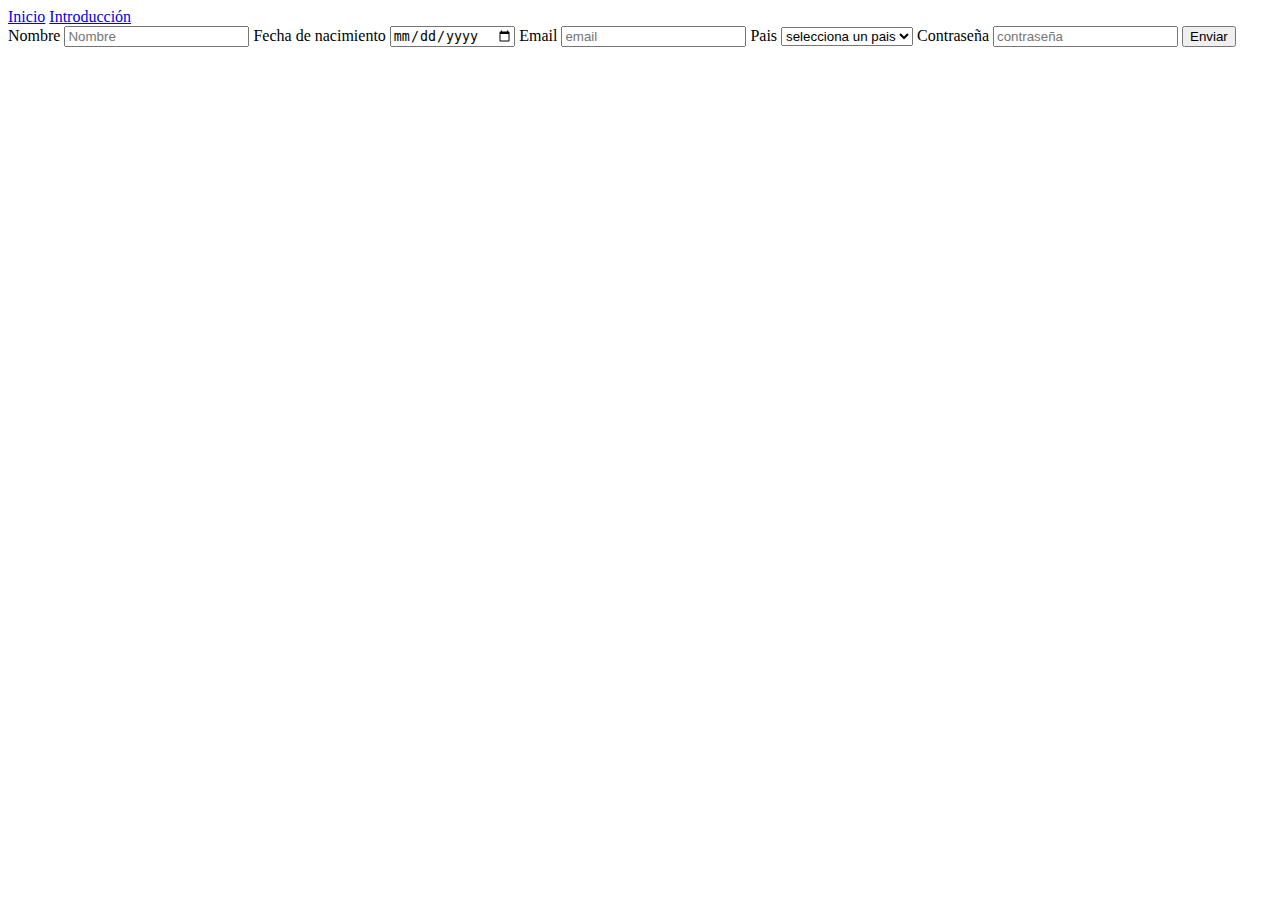
<file: HTML/index.html>
<!DOCTYPE html>
<html lang="en">
<head>
        <meta charset="UTF-8">
        <meta name="viewport" content="width=device-width, initial-scale=1.0">
        <title>Document</title>
    </head>
    <body>
        <!--barra de navegacion-->
        <nav>
            <a href="#">Inicio</a>
            <a href="./intro.html">Introducción</a>

        </nav>
        <!--cabezera (seccion de la la parte de arriba de la pagina)-->
        <header>

        </header>
        <!--contenido principal de la pagina-->
        <main>            
            <!--Formulario-->
      <form action="">
        <!--Etiqueta para un input-->
        <label for="nombre">Nombre</label>
        <!--Entrada de datos de tipo de texto llamada nombre-->
        <input type="text" name="nombre" required placeholder="Nombre">
        <!--Entrada de datos para fecha-->
        <label for="cumpleaños">Fecha de nacimiento</label>
        <input type="date" name="cumpleaños" required>
        <!--Entrada de datos para correos-->
        <label for="email">Email</label>
        <input type="email" name="email" required placeholder="email">
        <!--Entrada de datos para una lista-->
        <label for="pais">Pais</label>
        <select name="pais">
          <option value="" default>selecciona un pais</option>
          <option value="venezuela">Venezuela</option>
          <option value="italia">Italia</option>
        </select>
        <!--Entrada de datos para contraseña-->
        <label for="contraseña">Contraseña</label>
        <input type="password" name="contraseña" required placeholder="contraseña">
        <!--Input para enviar datos-->
        <input type="submit" value="Enviar">
      </form>
            
    </main>
        <!--seccion de la pagina-->
    <section id="inicio">
        <div>
            <div>
                <h2></h2>
                <p></p>
            </div>
            <div>
                <h2></h2>
                <p></p>
            </div>
        </div>
    </section>
    <!--contenido lateral-->
    <aside>

    </aside>
    <!--pie de pagina-->
    <footer>

    </footer>
    </body>
    </html>
</file>
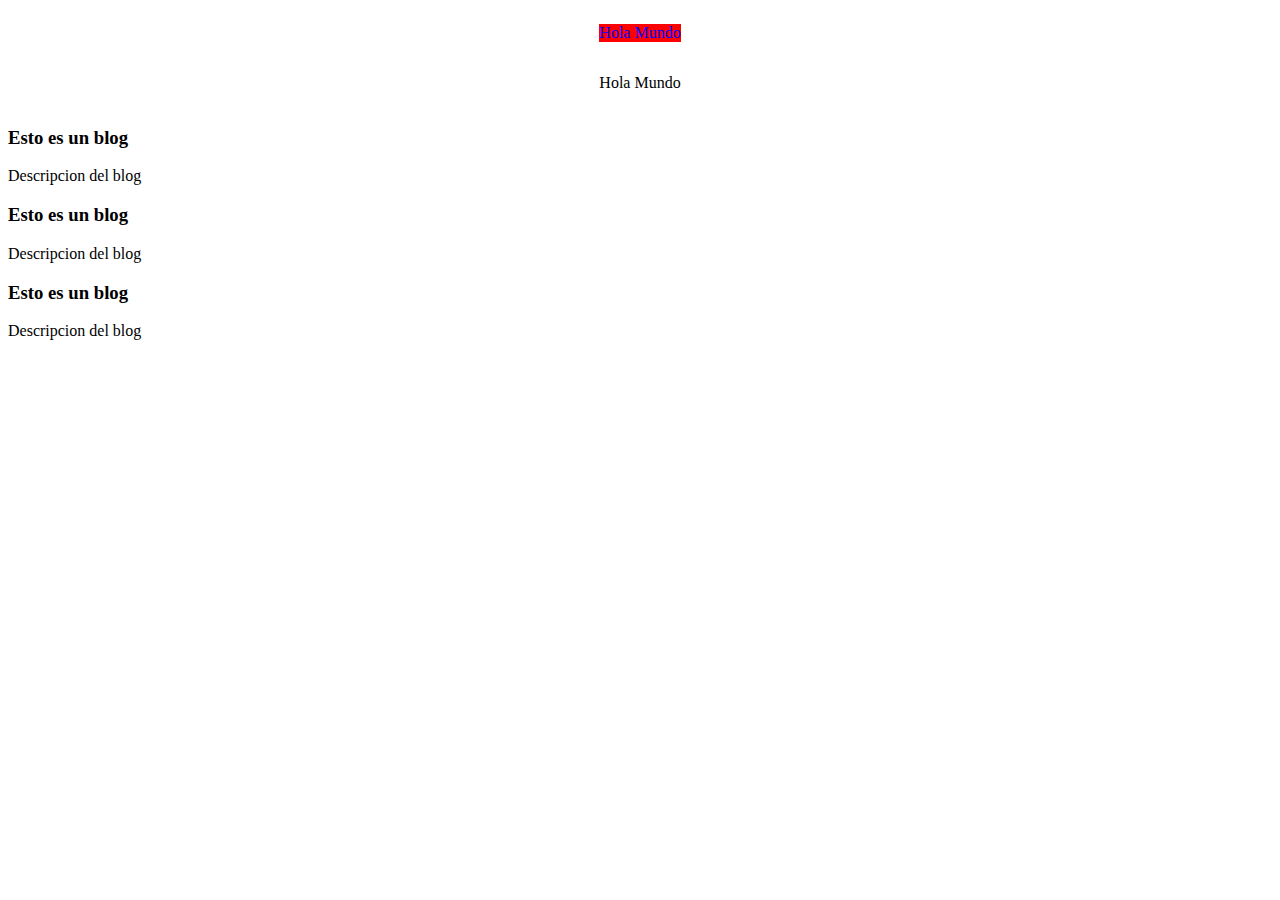
<file: HTML/CSS/SASS/index.html>
<!DOCTYPE html>
<html lang="en">
<head>
  <meta charset="UTF-8">
  <meta name="viewport" content="width=device-width, initial-scale=1.0">
  <title>Document</title>
  <link rel="stylesheet" href="./styles/styles.css">
</head>
<body>
  <div id="inicial" class="columna-centrada">
    <p>Hola Mundo</p>
  </div>
  <div class="columna-top">
    <p>Hola Mundo</p>
  </div>
  <!--Blog-->
  <div class="blogs">
    <div class="blog">
      <h3>Esto es un blog</h3>
      <p>Descripcion del blog</p>
    </div>
    <div class="blog">
      <h3>Esto es un blog</h3>
      <p>Descripcion del blog</p>
    </div>
    <div class="blog">
      <h3>Esto es un blog</h3>
      <p>Descripcion del blog</p>
    </div>
  </div>
</body>
</html>
</file>
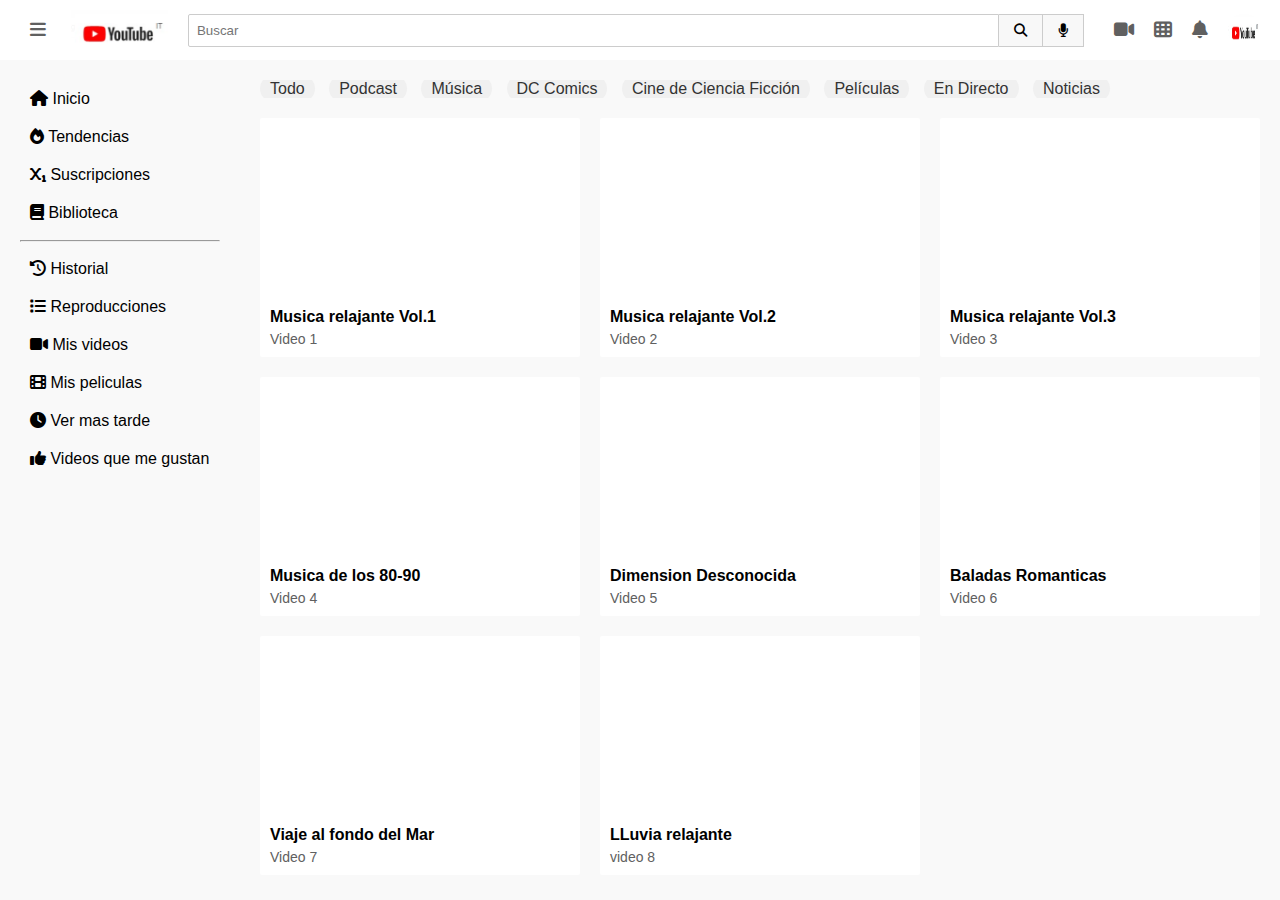
<file: HTML/ejercicios2_css.html>
<!DOCTYPE html>
<html lang="es">
<head>
    <meta charset="UTF-8">
    <meta name="viewport" content="width=device-width, initial-scale=1.0">
    <title>practica de YouTube</title>
    <link rel="stylesheet" href="./CSS/ejercicios2.css">
    <link rel="stylesheet" href="https://cdnjs.cloudflare.com/ajax/libs/font-awesome/6.4.0/css/all.min.css">
</head>
<body>
    <header>
        <div class="left-section">
            <i class="fas fa-bars"></i>
            <img src="iconos/chrome-capture-2024-9-30.png" alt="YouTube Logo" class="logo">
        </div>
        <div class="middle-section">
            <input type="text" placeholder="Buscar">
            <button><i class="fas fa-search"></i></button>
            <button><i class="fas fa-microphone"></i></button>
        </div>
        <div class="right-section">
            <i class="fas fa-video"></i>
            <i class="fas fa-th"></i>
            <i class="fas fa-bell"></i>
            <img src="iconos/chrome-capture-2024-9-30.png" alt="User Avatar" class="user-avatar">
        </div>
    </header>
    <div class="content">
        <div class="sidebar">
            <div class="sidebar-item"><i class="fas fa-home"></i> Inicio</div>
            <div class="sidebar-item"><i class="fas fa-fire"></i> Tendencias</div>
            <div class="sidebar-item"><i class="fas fa-subscript"></i> Suscripciones</div>
            <div class="sidebar-item"><i class="fas fa-book"></i> Biblioteca</div>
            <hr>
            <div class="sidebar-item"><i class="fas fa-history"></i> Historial</div>
            <div class="sidebar-item"><i class="fas fa-list"></i> Reproducciones</div>
            <div class="sidebar-item"><i class="fas fa-video"></i> Mis videos</div>
            <div class="sidebar-item"><i class="fas fa-film"></i> Mis peliculas</div>
            <div class="sidebar-item"><i class="fas fa-clock"></i> Ver mas tarde</div>
            <div class="sidebar-item"><i class="fas fa-thumbs-up"></i> Videos que me gustan</div>
            </div>
        <div class="main-content">
            <nav class="category-menu">
                <ul>
                    <li><a href="#todo">Todo</a></li>
                    <li><a href="#podcast">Podcast</a></li>
                    <li><a href="#musica">Música</a></li>
                    <li><a href="#dc-comics">DC Comics</a></li>
                    <li><a href="#ciencia-ficcion">Cine de Ciencia Ficción</a></li>
                    <li><a href="#peliculas">Películas</a></li>
                    <li><a href="#en-directo">En Directo</a></li>
                    <li><a href="#noticias">Noticias</a></li>
                </ul>
            </nav>
            <div class="video-grid">
                <div class="video row">
                    <div class="video-item">
                        <div class="video-thumbnail">
                            <iframe width="100%" height="150%" src="https://www.youtube.com/embed/NfzbgTwN-04?si=la_-87bowDrEHcf_" title="YouTube video player" frameborder="0" allow="accelerometer; autoplay; clipboard-write; encrypted-media; gyroscope; picture-in-picture; web-share" referrerpolicy="strict-origin-when-cross-origin" allowfullscreen></iframe>
                        </div>
                        <div class="video-info">
                            <div class="video-title">Musica relajante Vol.1</div>
                            <div class="video-channel">Video 1</div>
                        </div>
                    </div>
                </div>
                <div class="video row">
                    <div class="video-item">
                        <div class="video-thumbnail">
                            <iframe width="100%" height="150%" src="https://www.youtube.com/embed/mx5MfuDQjio?si=CwxmRAUsqvoD0s26" title="YouTube video player" frameborder="0" allow="accelerometer; autoplay; clipboard-write; encrypted-media; gyroscope; picture-in-picture; web-share" referrerpolicy="strict-origin-when-cross-origin" allowfullscreen></iframe>
                        </div>
                        <div class="video-info">
                            <div class="video-title">Musica relajante Vol.2</div>
                            <div class="video-channel">Video 2</div>
                        </div>
                    </div>
                </div>
                <div class="video row">
                    <div class="video-item">
                        <div class="video-thumbnail">
                            <iframe width="100%" height="150%" src="https://www.youtube.com/embed/fTb6yJ7AlT8?si=_WWzr3AVWxgjkd4G" title="YouTube video player" frameborder="0" allow="accelerometer; autoplay; clipboard-write; encrypted-media; gyroscope; picture-in-picture; web-share" referrerpolicy="strict-origin-when-cross-origin" allowfullscreen></iframe>
                        </div>
                        <div class="video-info">
                            <div class="video-title">Musica relajante Vol.3</div>
                            <div class="video-channel">Video 3</div>
                        </div>
                    </div>
                </div>
                <div class="video row">
                    <div class="video-item">
                        <div class="video-thumbnail">
                            <iframe width="100%" height="150%" src="https://www.youtube.com/embed/2tGjmYp0hrA?si=6dgVGQbPq9a4sQmf" title="YouTube video player" frameborder="0" allow="accelerometer; autoplay; clipboard-write; encrypted-media; gyroscope; picture-in-picture; web-share" referrerpolicy="strict-origin-when-cross-origin" allowfullscreen></iframe>
                        </div>
                        <div class="video-info">
                            <div class="video-title">Musica de los 80-90</div>
                            <div class="video-channel">Video 4</div>
                        </div>
                    </div>
                </div>
                <div class="video row">
                    <div class="video-item">
                        <div class="video-thumbnail">
                            <iframe width="100%" height="150%" src="https://www.youtube.com/embed/U8Wo3wrWpdQ?si=4sL3-IaxlcJpoTPY" title="YouTube video player" frameborder="0" allow="accelerometer; autoplay; clipboard-write; encrypted-media; gyroscope; picture-in-picture; web-share" referrerpolicy="strict-origin-when-cross-origin" allowfullscreen></iframe>
                        </div>
                        <div class="video-info">
                            <div class="video-title">Dimension Desconocida</div>
                            <div class="video-channel">Video 5</div>
                        </div>
                    </div>
                </div>
                <div class="video row">
                    <div class="video-item">
                        <div class="video-thumbnail">
                            <iframe width="100%" height="150%" src="https://www.youtube.com/embed/0cSHeA-X3_w?si=zI1snGs4rNscAjFA" title="YouTube video player" frameborder="0" allow="accelerometer; autoplay; clipboard-write; encrypted-media; gyroscope; picture-in-picture; web-share" referrerpolicy="strict-origin-when-cross-origin" allowfullscreen></iframe>
                        </div>
                        <div class="video-info">
                            <div class="video-title">Baladas Romanticas</div>
                            <div class="video-channel">Video 6</div>
                        </div>
                    </div>
                </div>
                <div class="video row">
                    <div class="video-item">
                        <div class="video-thumbnail">
                            <iframe width="100%" height="150%" src="https://www.youtube.com/embed/MrFTvh44OEQ?si=yfu_yo8FJzT2pV_P" title="YouTube video player" frameborder="0" allow="accelerometer; autoplay; clipboard-write; encrypted-media; gyroscope; picture-in-picture; web-share" referrerpolicy="strict-origin-when-cross-origin" allowfullscreen></iframe>
                        </div>
                        <div class="video-info">
                            <div class="video-title">Viaje al fondo del Mar</div>
                            <div class="video-channel">Video 7</div>
                        </div>
                    </div>
                </div>
                <div class="video row">
                    <div class="video-item">
                        <div class="video-thumbnail">
                            <iframe width="100%" height="150%" src="https://www.youtube.com/embed/OV-WmTBumjw?si=jbrA-qdempS35J70" title="YouTube video player" frameborder="0" allow="accelerometer; autoplay; clipboard-write; encrypted-media; gyroscope; picture-in-picture; web-share" referrerpolicy="strict-origin-when-cross-origin" allowfullscreen></iframe>
                        </div>
                        <div class="video-info">
                            <div class="video-title">LLuvia relajante</div>
                            <div class="video-channel">video 8</div>
                        </div>
                    </div>
                </div>
            </div>
        </div>
    </div>
</body>
</html>
</file>
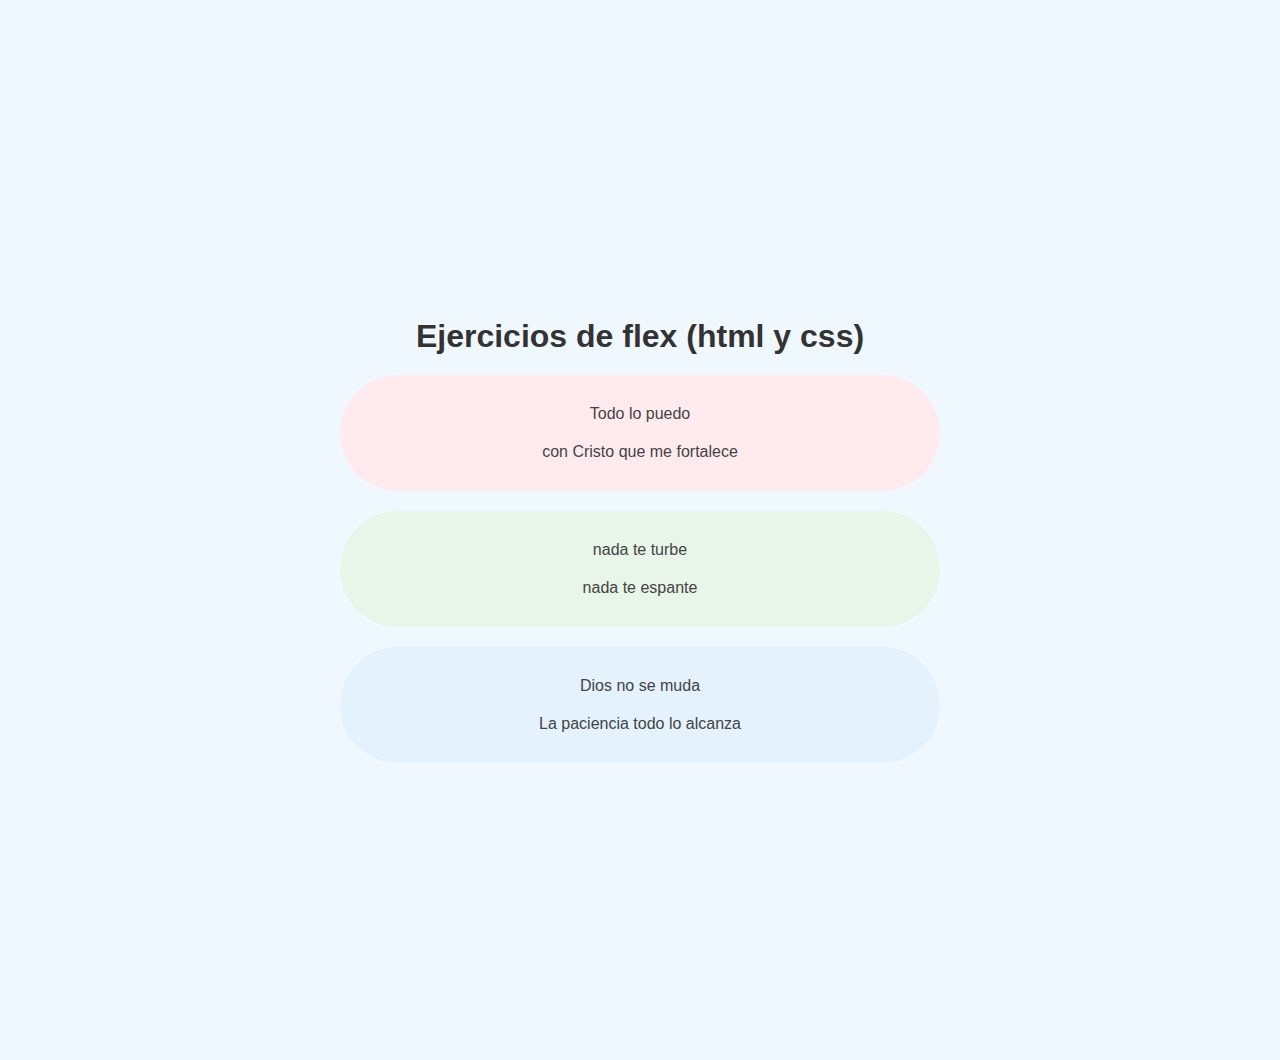
<file: HTML/ejercicios_css.html>
<!DOCTYPE html>
<html lang="en">
<head>
    <meta charset="UTF-8">
    <meta name="viewport" content="width=device-width, initial-scale=1.0">
    <title>Columnas y filas</title>
    <link rel="stylesheet" href="CSS/ejercicios.css">
</head>
<body>
    <h1> Ejercicios de flex (html y css)</h1>
    
    <div class="columna">
        <div class="fila">
            <div class="contenido">
            <p>Todo lo puedo</p>
            <p>con Cristo que me fortalece</p>
        </div>
    </div>
        <div class="fila">
            <div class="contenido">
            <p>nada te turbe</p>
            <p>nada te espante</p>
        </div>
        </div>
        <div class="fila">
            <div class="contenido">
            <p>Dios no se muda</p>
            <p>La paciencia todo lo alcanza</p>
        </div>
    </div>
    </div>
    
</body>
</html>
</file>
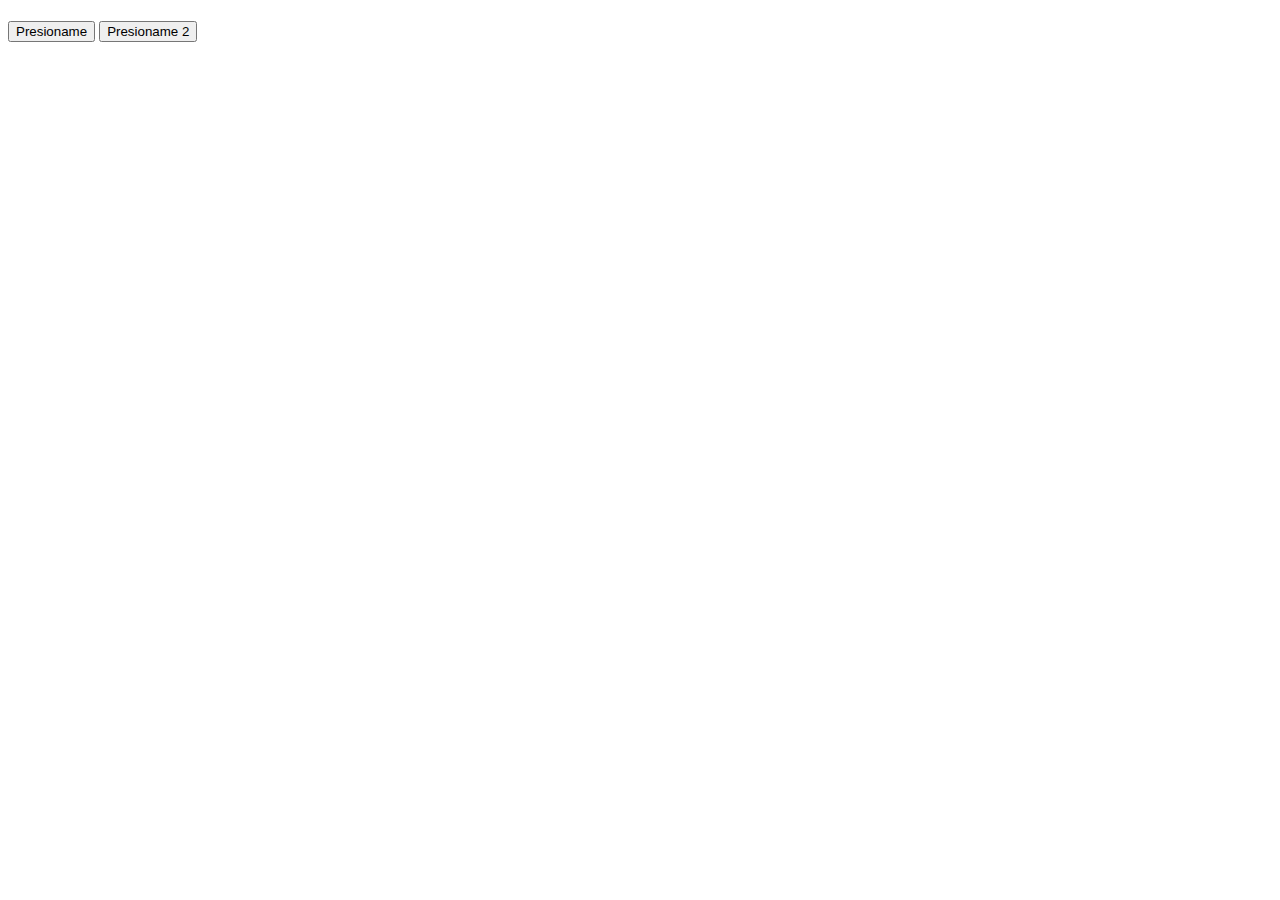
<file: javascript/seccion3/index2.html>
<!DOCTYPE html>
<html lang="en">
<head>
  <meta charset="UTF-8">
  <meta name="viewport" content="width=device-width, initial-scale=1.0">
  <title>Practica Seccion 3</title>
  <link rel="stylesheet" href="styles.css">
</head>
<body>
  <section id="principal">
    <div>
      <h1></h1>
      <button class="Button" id="buton-bueno">Presioname</button>
      <button class="Button">Presioname 2</button>
    </div>
  </section>
  <script src="./seccion3.js"></script>
</body>
</html>
</file>
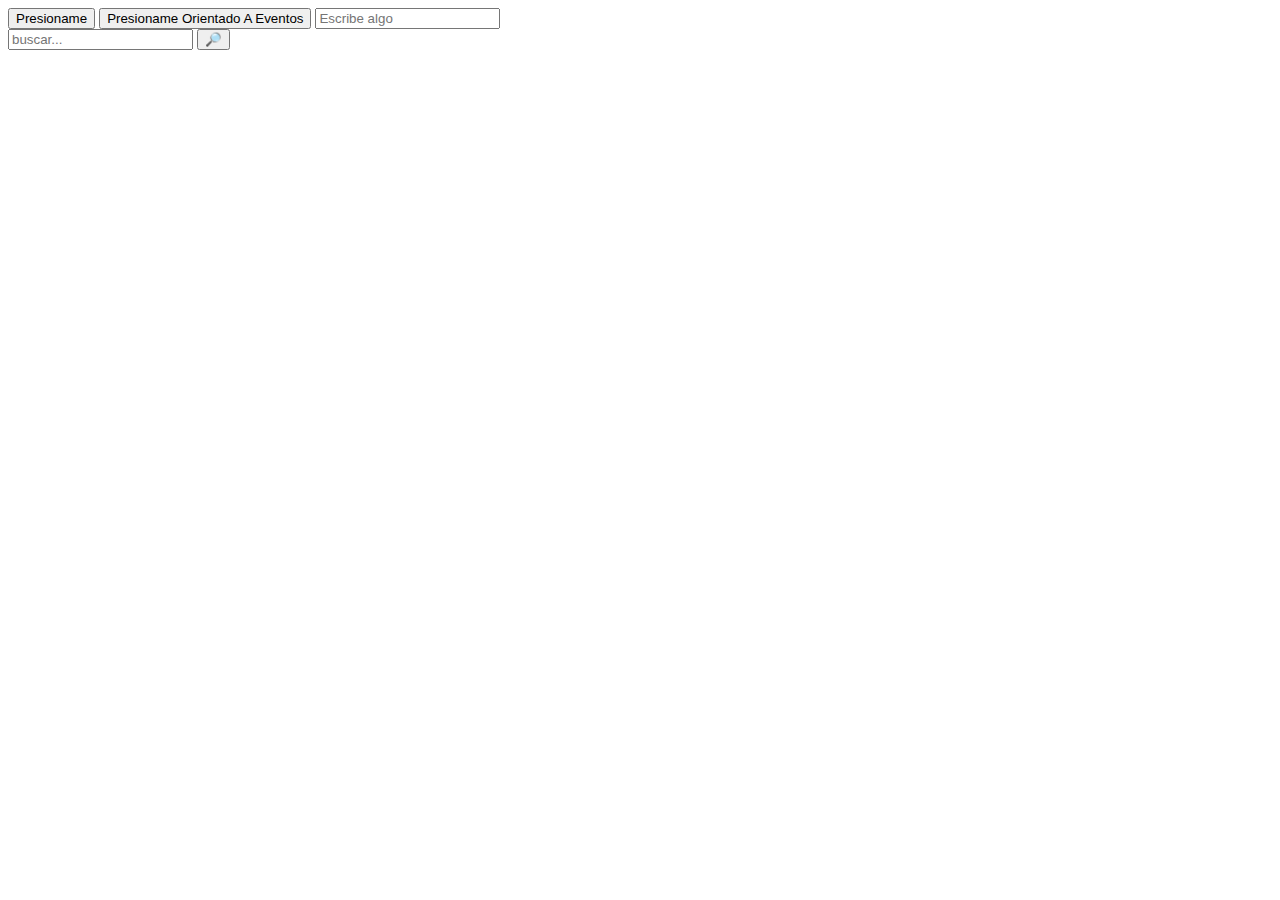
<file: javascript/seccion3final/seccion3.html>
<!DOCTYPE html>
<html lang="en">
<head>
  <meta charset="UTF-8">
  <meta name="viewport" content="width=device-width, initial-scale=1.0">
  <title>Document</title>
</head>
<body>
  <button onclick="saludar()">Presioname</button>
  <button id="boton">Presioname Orientado A Eventos</button>
  <input type="text" placeholder="Escribe algo" id="input">
  <div>
    <input placeholder="buscar..." type="text" id="search">
    <button id="searchButton">🔎</button>
  </div>
</body>
<script src="./seccion3.js"></script>
</html>
</file>
<file: HTML/CSS/SASS/styles/styles.css>
@charset "UTF-8";
/* Mi primera variable */
/* Mixings
 * Son similares a las variables, sin embargo. Puede almacenar lógica más compleja
 * que una variable e incluso tener variaciones. Son similares a la Funciones en
 * cualquier otro lenguaje de programación */
#inicial {
  color: blue;
}
#inicial p {
  background-color: red;
}

.columna-centrada {
  display: flex;
  flex-direction: column;
  justify-content: center;
  align-items: center;
}

.columna-top {
  display: flex;
  flex-direction: column;
  justify-content: start;
  align-items: center;
}/*# sourceMappingURL=styles.css.map */
</file>
<file: HTML/CSS/ejercicios2.css>
/* Estilos generales */
body {
    font-family: Arial, sans-serif;
    margin: 0;
    padding: 0;
    background-color: #f9f9f9;
}

/* Estilos del header */
header {
    
        display: flex;
        justify-content: space-between;
        align-items: center;
        padding: 10px 20px;
        background-color: #fff;
        position: fixed;
        top: 0;
        left: 0;
        right: 0;
        z-index: 1000;
    
}

.left-section, .middle-section, .right-section {
    display: flex;
    align-items: center;
}

.logo {
    height: 40px;
    margin-left: 15px;
}

.middle-section {
    flex: 1;
    margin: 0 20px;
    display: flex;
}

input[type="text"] {
    width: 100%;
    padding: 8px;
    border: 1px solid #ccc;
    border-radius: 2px 0 0 2px;
}

button {
    padding: 8px 15px;
    background-color: #f8f8f8;
    border: 1px solid #ccc;
    border-left: none;
    cursor: pointer;
}

.right-section i, .left-section i {
    font-size: 18px;
    color: #606060;
    margin: 0 10px;
    cursor: pointer;
}

.user-avatar {
    width: 32px;
    height: 32px;
    border-radius: 50%;
    margin-left: 10px;
}

/* Estilos del contenido principal */
.content {
    display: flex;
    margin-top: 60px; /* Altura del header */
}

.sidebar {
    width: 240px;
    height: calc(100vh - 60px);
    overflow-y: auto;
    position: fixed;
    top: 60px;
    left: 0;
    background-color: #f9f9f9;
    padding: 20px;
    box-sizing: border-box;
}

.sidebar-item {
    padding: 10px;
    cursor: pointer;
}

.sidebar-item:hover {
    background-color: #f2f2f2;
}

/* Estilos del menú de categorías */
.category-menu {
    margin-bottom: 20px;
    overflow-x: auto;
    white-space: nowrap;
}

.category-menu ul {
    list-style-type: none;
    padding: 0;
    margin: 0;
    }

.category-menu li {
    display: inline-block;
    margin-right: 10px;
}

.category-menu a {
    text-decoration: none;
    color: #333;
    padding: 5px 10px;
    border-radius: 15px;
    background-color: #f0f0f0;
    transition: background-color 0.3s;
}

.category-menu a:hover {
    background-color: #e5e5e5;
}

.main-content {
    padding: 20px;
    margin-left: 240px; /* Ancho del sidebar */
    width: calc(100% - 240px);
}

.video-grid {
    display: grid;
    grid-template-columns: repeat(auto-fill, minmax(250px, 1fr));
    gap: 20px;
}

.video-item {
    background-color: #ffffff;
    border-radius: 2px;
    overflow: hidden;
}

.video-thumbnail {
    width: 100%;
    height: 0;
    padding-bottom: 56.25%; /* Aspect ratio 16:9 */
    position: relative;
}

.video-thumbnail iframe {
    position: absolute;
    top: 0;
    left: 0;
    width: 100%;
    height: 100%;
}

.video-info {
    padding: 10px;
}

.video-title {
    font-weight: bold;
    margin-bottom: 5px;
}

.video-channel {
    color: #606060;
    font-size: 14px;
}

/* Ajustes para hacer la página responsiva */
@media (max-width: 1200px) {
    .video-grid {
        grid-template-columns: repeat(3, 1fr);
    }
}

@media (max-width: 900px) {
    .video-grid {
        grid-template-columns: repeat(2, 1fr);
    }
}

@media (max-width: 768px) {
    .sidebar {
        display: none;
    }
    .main-content {
        margin-left: 0;
    }
    .middle-section {
        display: none;
    }
    .right-section i {
        margin: 0 5px;
    }
}

@media (max-width: 480px) {
    .video-grid {
        grid-template-columns: 1fr;
    }
}
</file>
<file: HTML/CSS/ejercicios.css>
body {

    font-family: Arial, Helvetica, sans-serif;
    margin: 0;
    padding: 80px;
    min-height: 100vh;
    display: flex;
    flex-direction: column;
    justify-content: center;
    align-items: center;
    background-color: #f0f8ff;
    
    }

    h1 {
        color: #333;
        margin-bottom: 20px;
        text-align: center ;
    }

  .columna {
    display: flex;
    flex-direction:column;
    gap: 20px;
    width: 80%;
    max-width: 600px;

  } 
  
  .fila {
    display: flex;
    background-color: #ffffff;
    padding: 20px;
    border-radius: 108px;
    box-shadow: 0 4px 6px rgba 0,0,0,0.1;
  }

  .contenido {
    display: flex;
    flex-direction: column;
    justify-content: center ;
    align-items: center;
        width:100% ;
  }

  p {
    margin: 10px 0;
    text-align: center;
    color: #444;
  }

  .fila:nth-child(1) { background-color: #ffebee;}
  .fila:nth-child(2) { background-color: #e8f5e9;}
  .fila:nth-child(3) { background-color: #e3f2fd;}
</file>
<file: javascript/seccion3/styles.css>
.Tittle {
  color: black;
  font-size: medium;
  text-align: center;
  text-decoration: underline;
}

.Container {
  display: flex;
  flex-direction: column;
  align-items: center;
  background-color: bisque;
}
</file>
